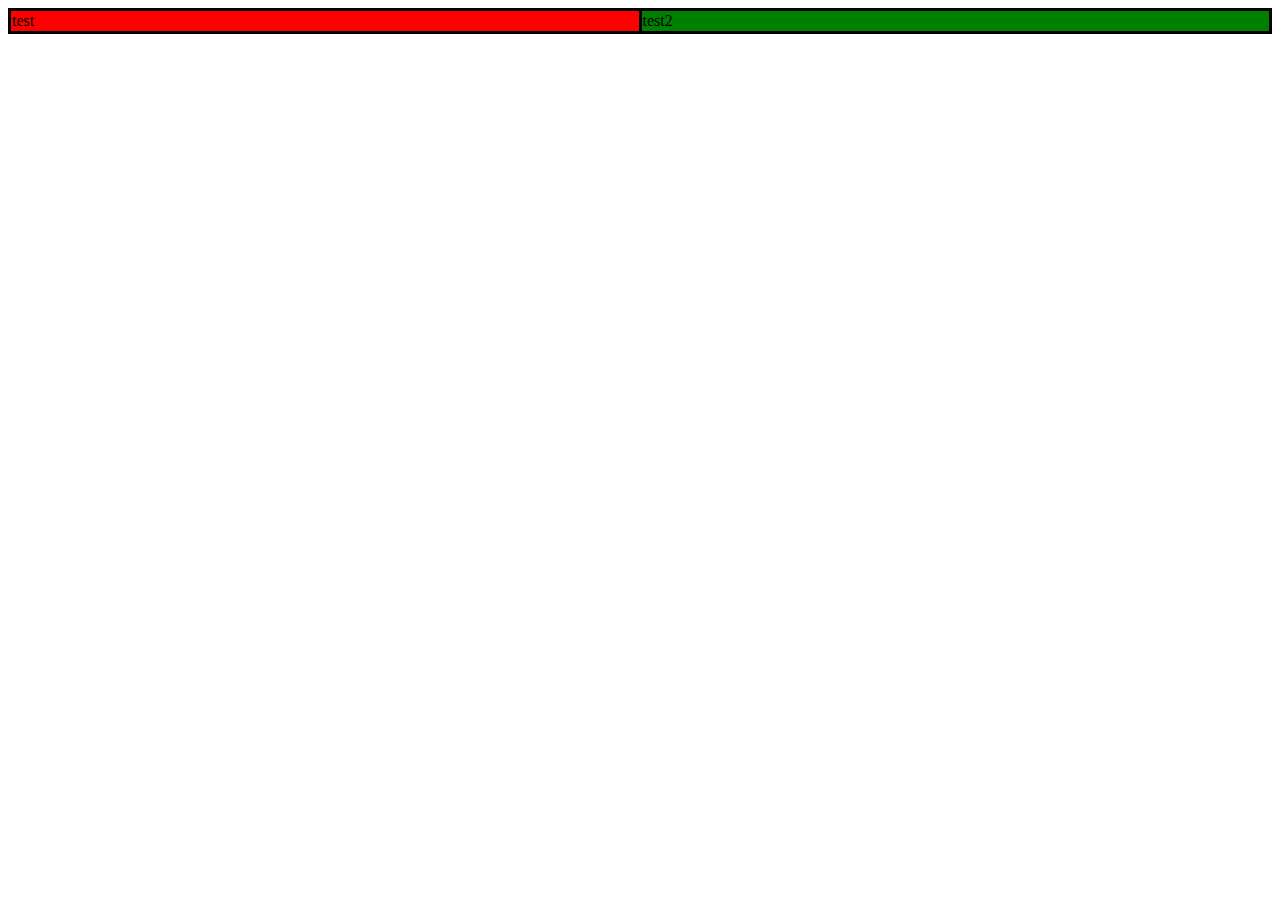
<file: cell01/ex05/tab.html>
<!DOCTYPE html>
<html lang="en">
<head>
  <meta charset="UTF-8">
  <meta name="viewport" content="width=device-width, initial-scale=1.0">
  <title>Document</title>
  <style>
    table{
        width: 100%;
        border-collapse: collapse;
    }
    td {
      width: 50%;  
      border: solid black;
    }
  </style>
</head>
<body>
    <table>
      <tr>
        <td style="background-color: red;">test</td>
        <td style="background-color: green;">test2</td>
      </tr>
    </table>
</body>
</html>
</file>
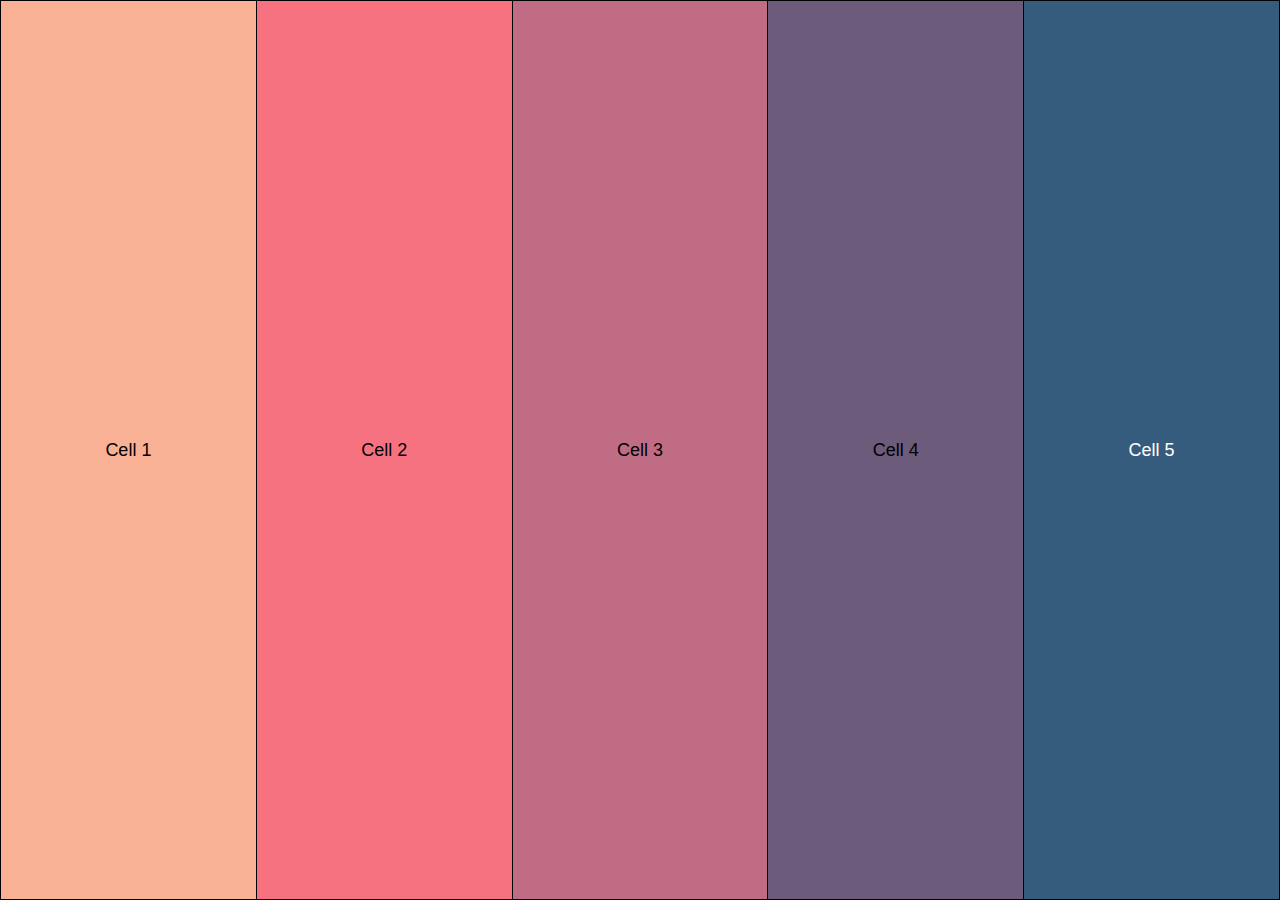
<file: cell01/ex06/responsive.html>
<!DOCTYPE html>
<html lang="en">
<head>
  <meta charset="UTF-8">
  <title>Exercise 06 - Responsive Table</title>
  <style>
    html, body {
      margin: 0;
      padding: 0;
      height: 100%;
    }

    body {
      display: flex;
      justify-content: center;
      align-items: center;
    }

    table {
      width: 100%;
      height: 100vh;
      border-collapse: collapse;
      table-layout: fixed;
    }

    td {
      text-align: center;
      vertical-align: middle;
      font-family: Arial, sans-serif;
      font-size: 18px;
      border: 1px solid #000;
      padding: 20px;
      word-wrap: break-word;
    }

    .cell1 { background-color: #f8b195; }
    .cell2 { background-color: #f67280; }
    .cell3 { background-color: #c06c84; }
    .cell4 { background-color: #6c5b7b; }
    .cell5 { background-color: #355c7d; color: white; }
  </style>
</head>
<body>
  <table>
    <tr>
      <td class="cell1">Cell 1</td>
      <td class="cell2">Cell 2</td>
      <td class="cell3">Cell 3</td>
      <td class="cell4">Cell 4</td>
      <td class="cell5">Cell 5</td>
    </tr>
  </table>
</body>
</html>
</file>
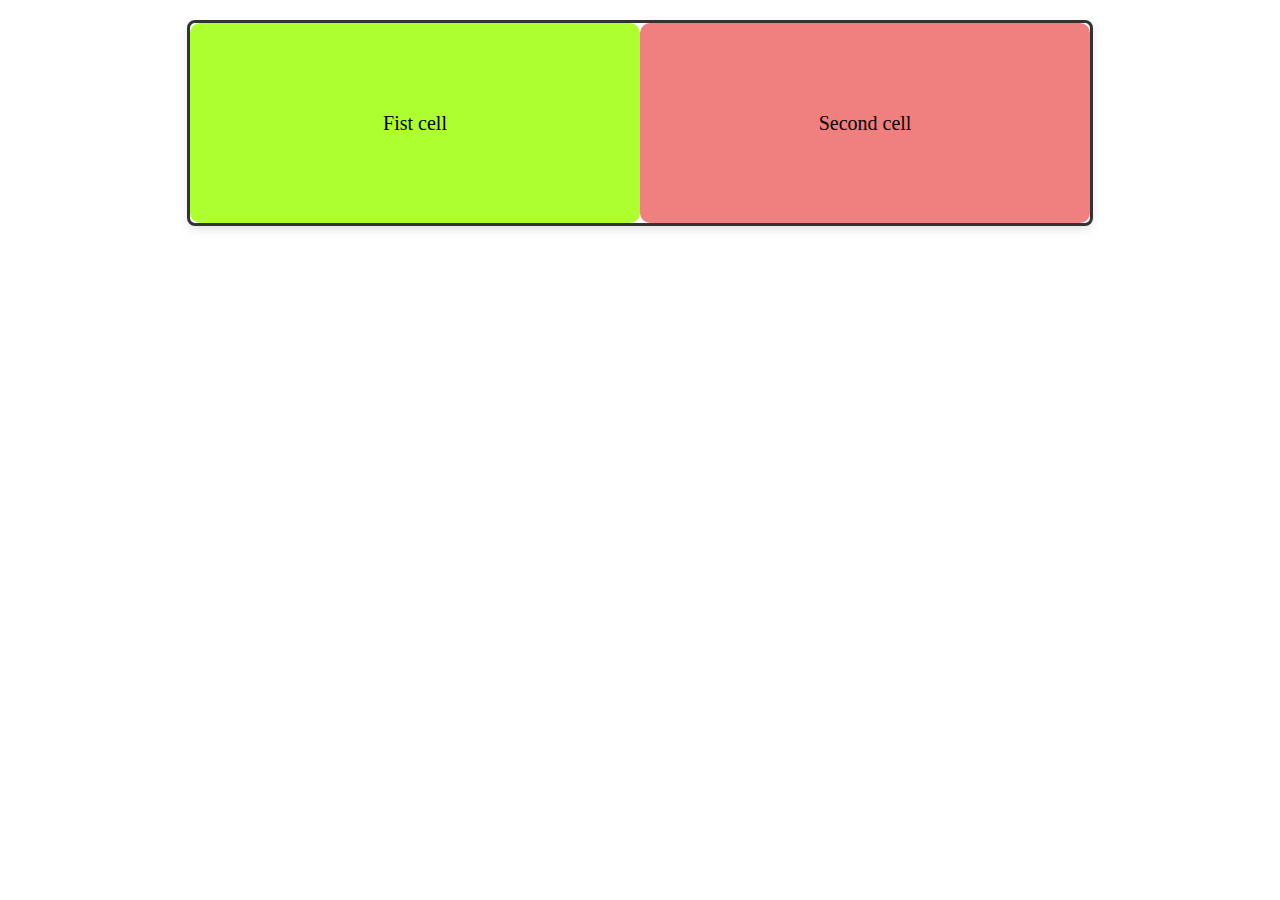
<file: cell02/ex00/responsive.html>
<!DOCTYPE html>
<html lang="en">
<head>
    <meta charset="UTF-8">
    <meta name="viewport" content="width=device-width, initial-scale=1.0">
    <title>Document</title>
    <link rel="stylesheet" href="responsive.css">
</head>
<body>
    <div class="container">
        <div class="table-box">
            <div class="table-row">
        <div class="box-1">Fist cell </div>
        <div class="box-2">Second cell</div>
        </div>
        </div>
    </div>
</body>
</html>
</file>
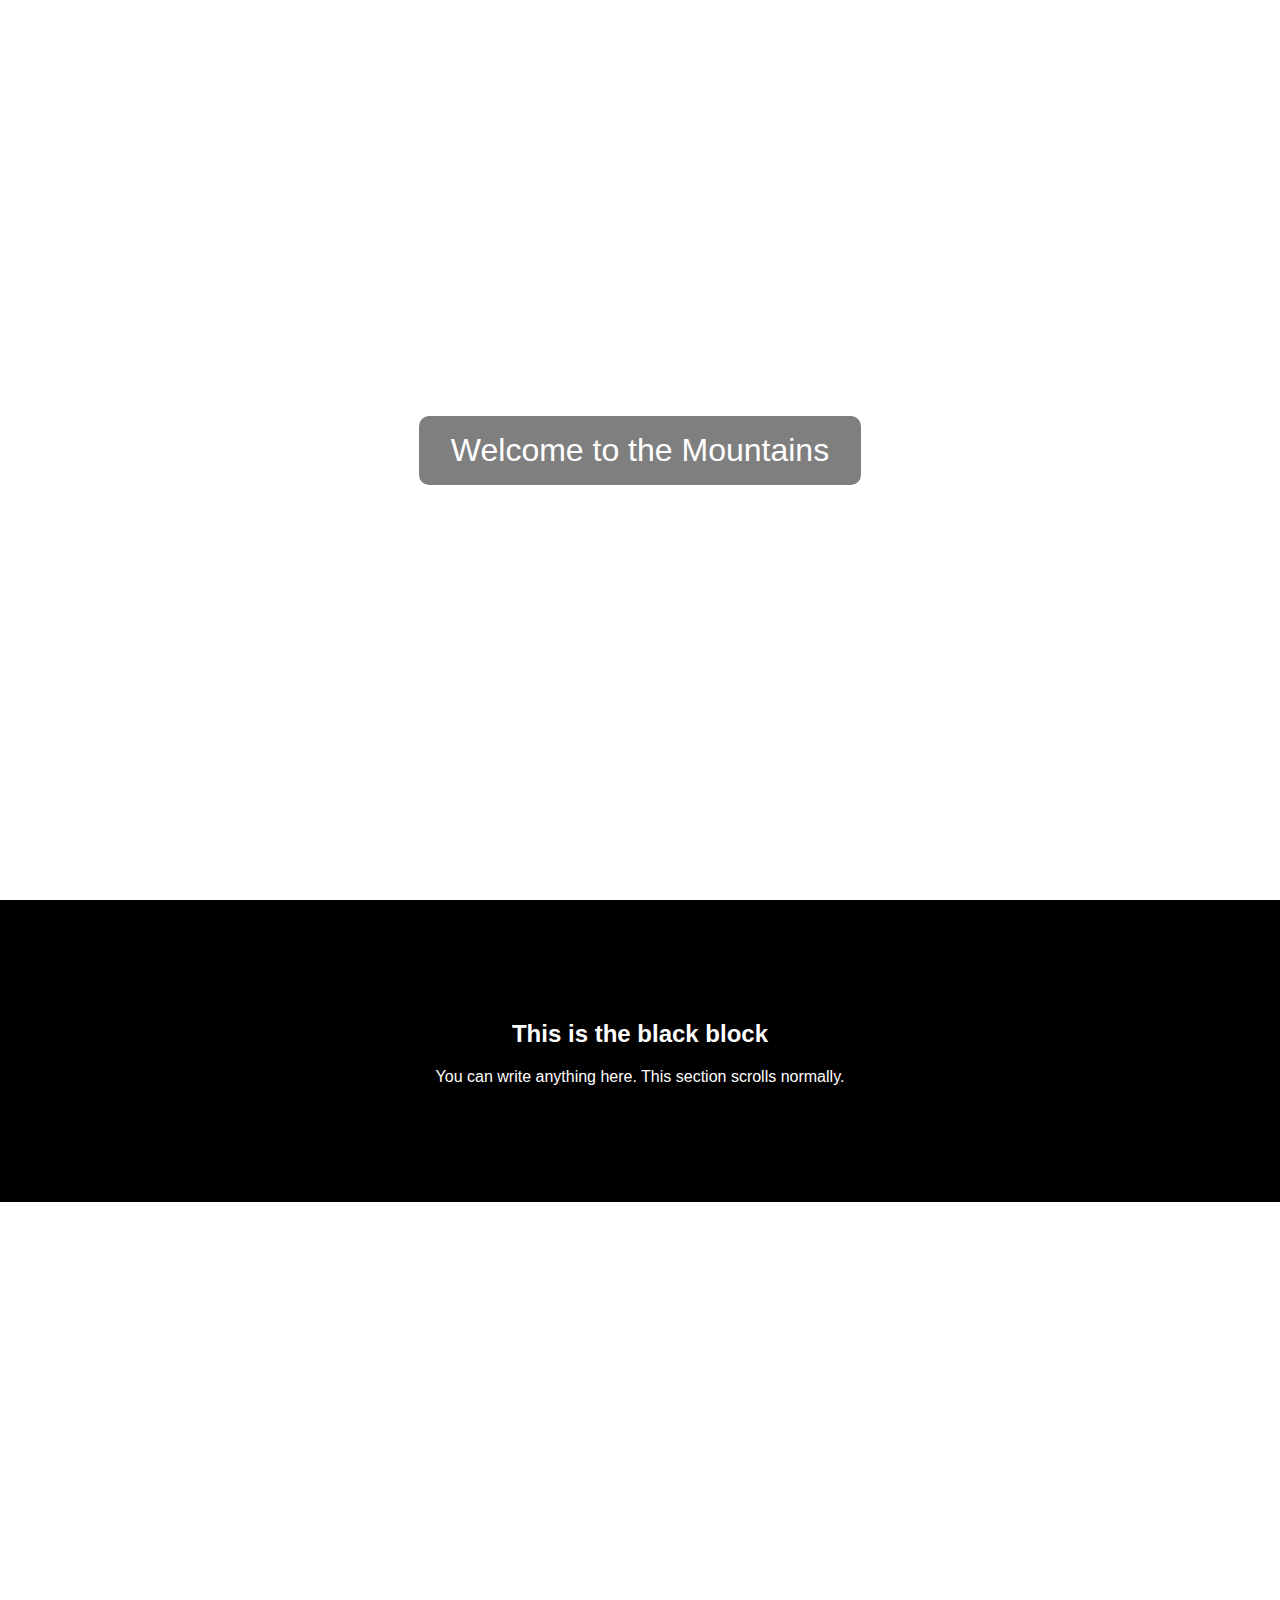
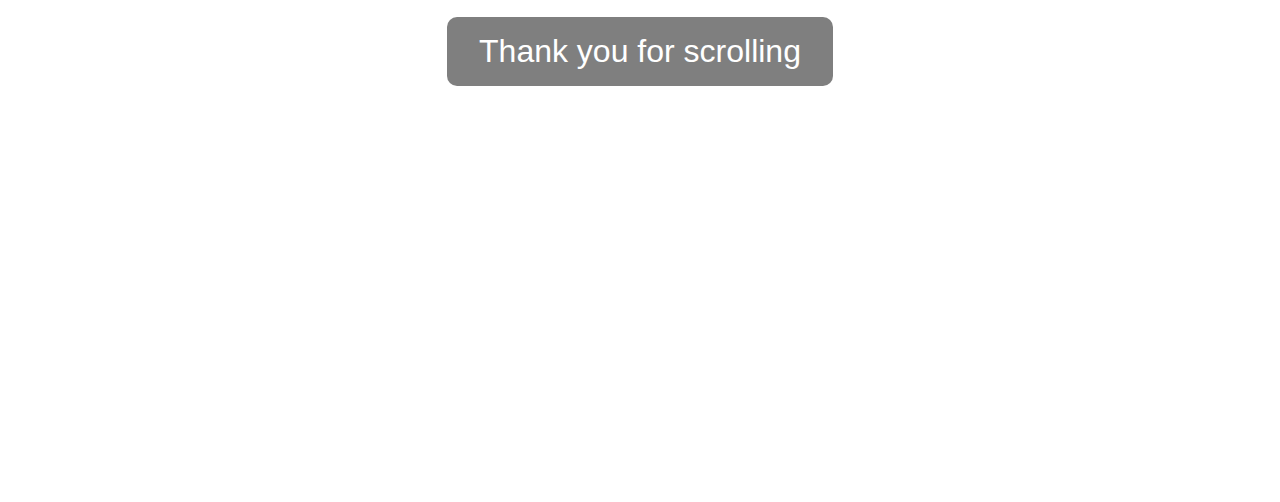
<file: cell02/ex02/parallax.html>
<!DOCTYPE html>
<html lang="en">
<head>
  <meta charset="UTF-8">
  <title>Exercise 02 - Parallax</title>
  <link rel="stylesheet" href="parallax.css">
</head>
<body>

  <section class="parallax bg1">
    <div class="message">Welcome to the Mountains</div>
  </section>

  <section class="content">
    <h2>This is the black block</h2>
    <p>You can write anything here. This section scrolls normally.</p>
  </section>

  <section class="parallax bg2">
    <div class="message">Thank you for scrolling</div>
  </section>

</body>
</html>
</file>
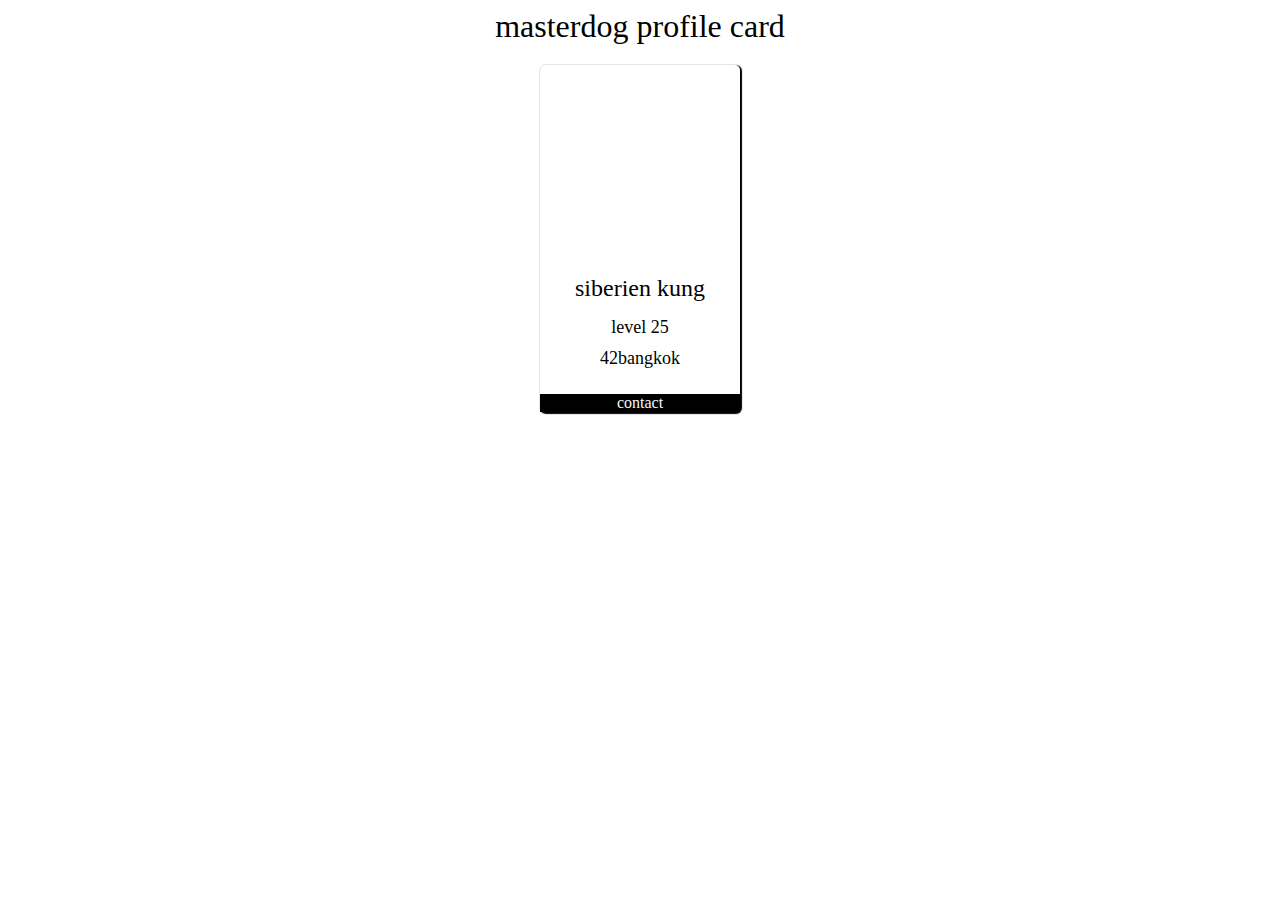
<file: cell02/ex03/card.html>
<!DOCTYPE html>
<html lang="en">
<head>
    <meta charset="UTF-8">
    <meta name="viewport" content="width=device-width, initial-scale=1.0">
    <title>Document</title>
    <link rel="stylesheet" href="card.css">
</head>
<body>
    <div class="header">masterdog profile card</div>

    <div class="box">
        <div class="card">
            <div class="img"></div>
            <div class="name">siberien kung</div>
            <div class="text">level 25</div>
            <div class="text">42bangkok</div>
            <div class="social">
                <a href=""><div class="facebook"></div></a>
                <a href=""><div class="ig"></div></a>
            </div>
            <div class="contact">contact</div>
        </div>
    </div>
</body>
</html>
</file>
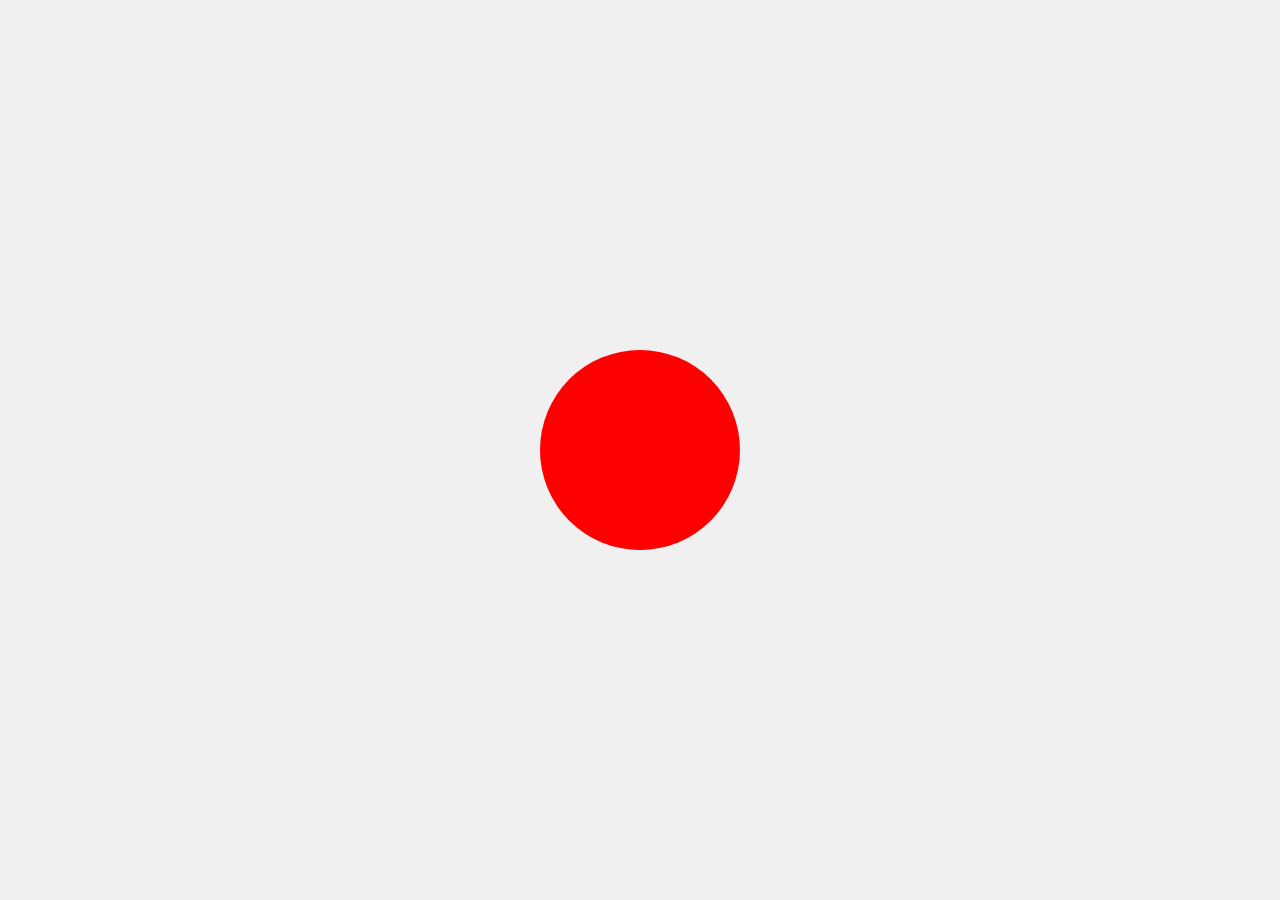
<file: cell03/ex01/balloon.html>
<!DOCTYPE html>
<html lang="en">
<head>
  <meta charset="UTF-8">
  <title>Balloon</title>
  <style>
    body {
      display: flex;
      justify-content: center;
      align-items: center;
      height: 100vh;
      margin: 0;
      background-color: #f0f0f0;
    }

    #balloon {
      width: 200px;
      height: 200px;
      background-color: red;
      border-radius: 50%;
      transition: all 0.2s ease;
      cursor: pointer;
    }
  </style>
</head>
<body>

  <div id="balloon"></div>

  <script>
    const balloon = document.getElementById('balloon');
    const colors = ['red', 'green', 'blue'];
    let currentColorIndex = 0;
    let size = 200;

    balloon.addEventListener('click', () => {
      size += 10;
      if (size > 420) {
        size = 200;
        currentColorIndex = 0;
      } else {
        currentColorIndex = (currentColorIndex + 1) % colors.length;
      }

      updateBalloon();
    });

    balloon.addEventListener('mouseleave', () => {
      if (size > 200) size -= 5;

      currentColorIndex = (currentColorIndex - 1 + colors.length) % colors.length;
      updateBalloon();
    });

    function updateBalloon() {
      balloon.style.width = size + 'px';
      balloon.style.height = size + 'px';
      balloon.style.backgroundColor = colors[currentColorIndex];
    }
  </script>

</body>
</html>
</file>
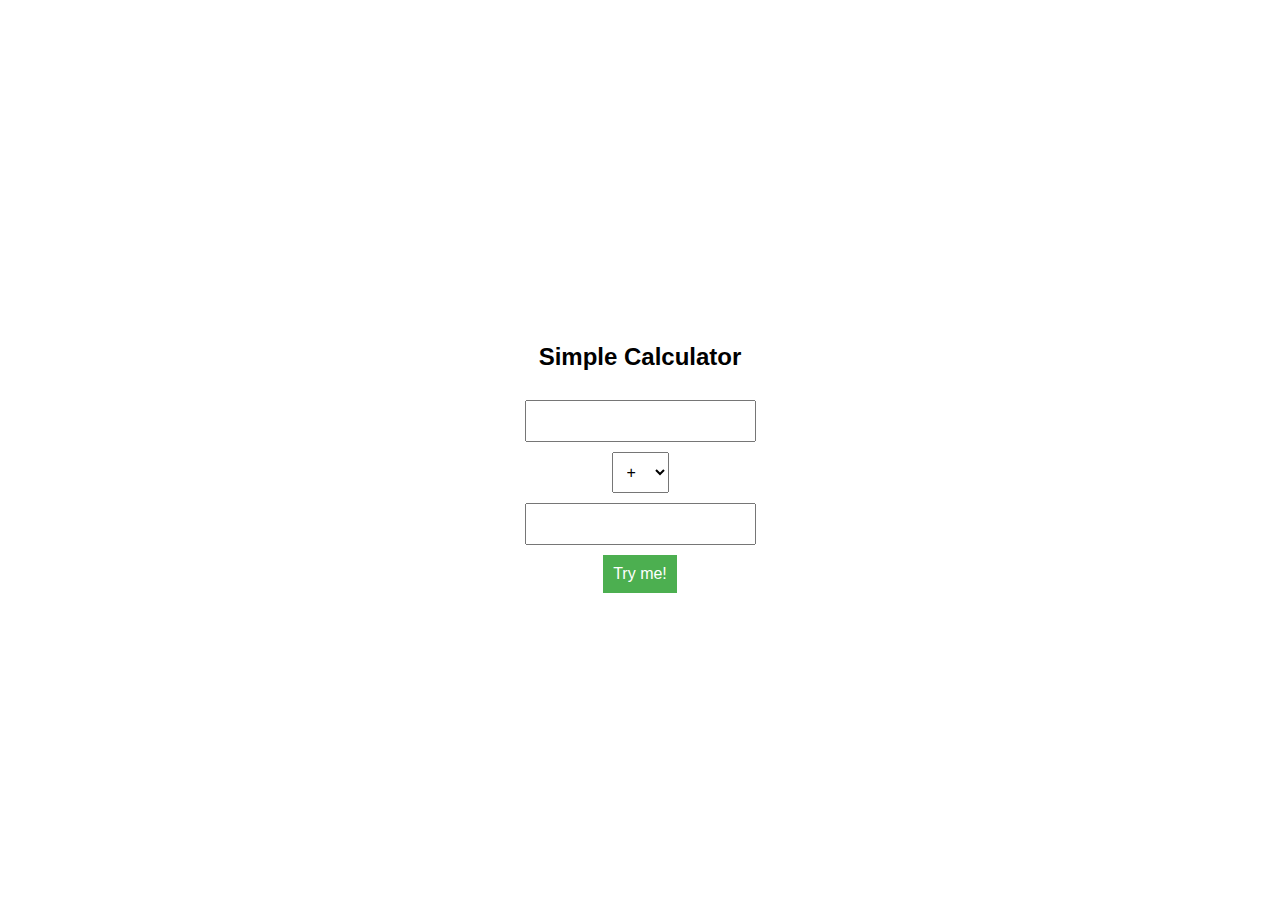
<file: cell03/ex02/calc.html>
<!DOCTYPE html>
<html lang="en">
<head>
  <meta charset="UTF-8">
  <title>Calculator - Over 9000</title>
  <style>
    body {
      font-family: Arial, sans-serif;
      display: flex;
      flex-direction: column;
      align-items: center;
      justify-content: center;
      height: 100vh;
      gap: 10px;
    }

    input, select {
      padding: 10px;
      font-size: 16px;
    }

    input[type="submit"] {
      background-color: #4CAF50;
      color: white;
      border: none;
      cursor: pointer;
      transition: background 0.3s ease;
    }

    input[type="submit"]:hover {
      background-color: #45a049;
    }
  </style>
</head>
<body>

  <h2>Simple Calculator</h2>

  <input type="text" id="left">
  <select id="operator">
    <option value="+">+</option>
    <option value="-">-</option>
    <option value="*">*</option>
    <option value="/">/</option>
    <option value="%">%</option>
  </select>
  <input type="text" id="right">
  <input type="submit" value="Try me!" onclick="calculate()">

  <script>
    function isPositiveInteger(str) {
      return /^\d+$/.test(str);
    }

    function calculate() {
      const left = document.getElementById("left").value;
      const right = document.getElementById("right").value;
      const operator = document.getElementById("operator").value;

      if (!isPositiveInteger(left) || !isPositiveInteger(right)) {
        alert("Error :(");
        return;
      }

      const a = parseInt(left, 10);
      const b = parseInt(right, 10);

      if ((operator === '/' || operator === '%') && b === 0) {
        alert("It’s over 9000!");
        console.log("It’s over 9000!");
        return;
      }

      let result;
      switch (operator) {
        case '+': result = a + b; break;
        case '-': result = a - b; break;
        case '*': result = a * b; break;
        case '/': result = a / b; break;
        case '%': result = a % b; break;
      }

      alert("Result: " + result);
      console.log("Result: " + result);
    }

    setInterval(() => {
      alert("Please, use me...");
    }, 30000);
  </script>

</body>
</html>
</file>
<file: cell02/ex00/responsive.css>
body *{
            box-sizing: border-box;
            margin: 0;
            padding: 0;
        }
        .container {
            display: flex;
            justify-content: center;
            gap: 20px;
            margin: 20px 0;
            flex-wrap: wrap;
            flex-direction: row;
            align-items: flex-start

        }
        .table-box {
            border: 3px solid #333;
            border-radius: 8px;
            overflow: hidden;
            box-shadow: 0 4px 8px rgba(0,0,0,0.1);
        }
        
        .table-row {
            display: flex;
        }
        .box-1{
            width: 450px;
            height: 200px;
            background-color: greenyellow;
            display: flex;
            justify-content: center;
            align-items: center;
            font-size: 20px;
            border-radius: 10px;
        }
        .box-2{
            width: 450px;
            height: 200px;
            background-color: lightcoral;
            display: flex;
            justify-content: center;
            align-items: center;
            font-size: 20px;
            border-radius: 10px;
        }
</file>
<file: cell02/ex03/card.css>
.header {
    text-align: center;
    font-size: 32px;
    margin-bottom: 20px;
}

.box {
    display: flex;
    justify-content: center;
}

.card {
    display: flex;
    flex-direction: column;
    justify-content: center;
    align-items: center;
    box-shadow: 1px 1px 1px 1px;
    width: 200px;
    border-radius: 5px;
}

.img {
    width: 100%;
    min-height: 200px;
    background-image: url("https://play-lh.googleusercontent.com/agtUU5kqFOhs7bBswUwWx9FDVXsir9aojzV_CjLiZZGoI98T05NOZ6ajAGC8McW4uQ=w240-h480-rw");
    background-position: center;
    background-repeat: no-repeat;
    background-size: cover;
}

.name {
    font-size: 24px;
    padding: 10px;
}
.text {
    font-size: 18px;
    padding: 5px;
}
.contact {
    background-color: black;
    width: 100%;
    color: aliceblue;
    text-align: center;
}
.facebook {
    width: 20px;
    height: 20px;
    background-image: url("https://upload.wikimedia.org/wikipedia/commons/thumb/b/b8/2021_Facebook_icon.svg/512px-2021_Facebook_icon.svg.png?20220821121039");
    background-position: center;
    background-repeat: no-repeat;
    background-size: cover;
}

.ig {
    width: 15px;
    height: 15px;
    background-image: url("https://img.freepik.com/free-vector/instagram-icon_1057-2227.jpg?semt=ais_hybrid&w=740");
    background-position: center;
    background-repeat: no-repeat;
    background-size: cover;
}

.social {
    display: flex;
    align-items: center;
}
</file>
<file: cell02/ex02/parallax.css>
/* Reset */
body, html {
  margin: 0;
  padding: 0;
  font-family: sans-serif;
}

/* Parallax Sections */
.parallax {
  height: 100vh;
  background-attachment: fixed;
  background-position: center;
  background-repeat: no-repeat;
  background-size: cover;
  position: relative;
  display: flex;
  justify-content: center;
  align-items: center;
  color: white;
  font-size: 2rem;
}

.bg1 {
  background-image: url('https://images.unsplash.com/photo-1506744038136-46273834b3fb');
}

.bg2 {
  background-image: url('https://images.unsplash.com/photo-1506744038136-46273834b3fb?ixlib=rb-4.0.3');
}

/* Centered Message */
.message {
  background-color: rgba(0, 0, 0, 0.5);
  padding: 1rem 2rem;
  border-radius: 10px;
}

/* Content Section */
.content {
  background-color: #000;
  color: #fff;
  text-align: center;
  padding: 100px 20px;
}
</file>
